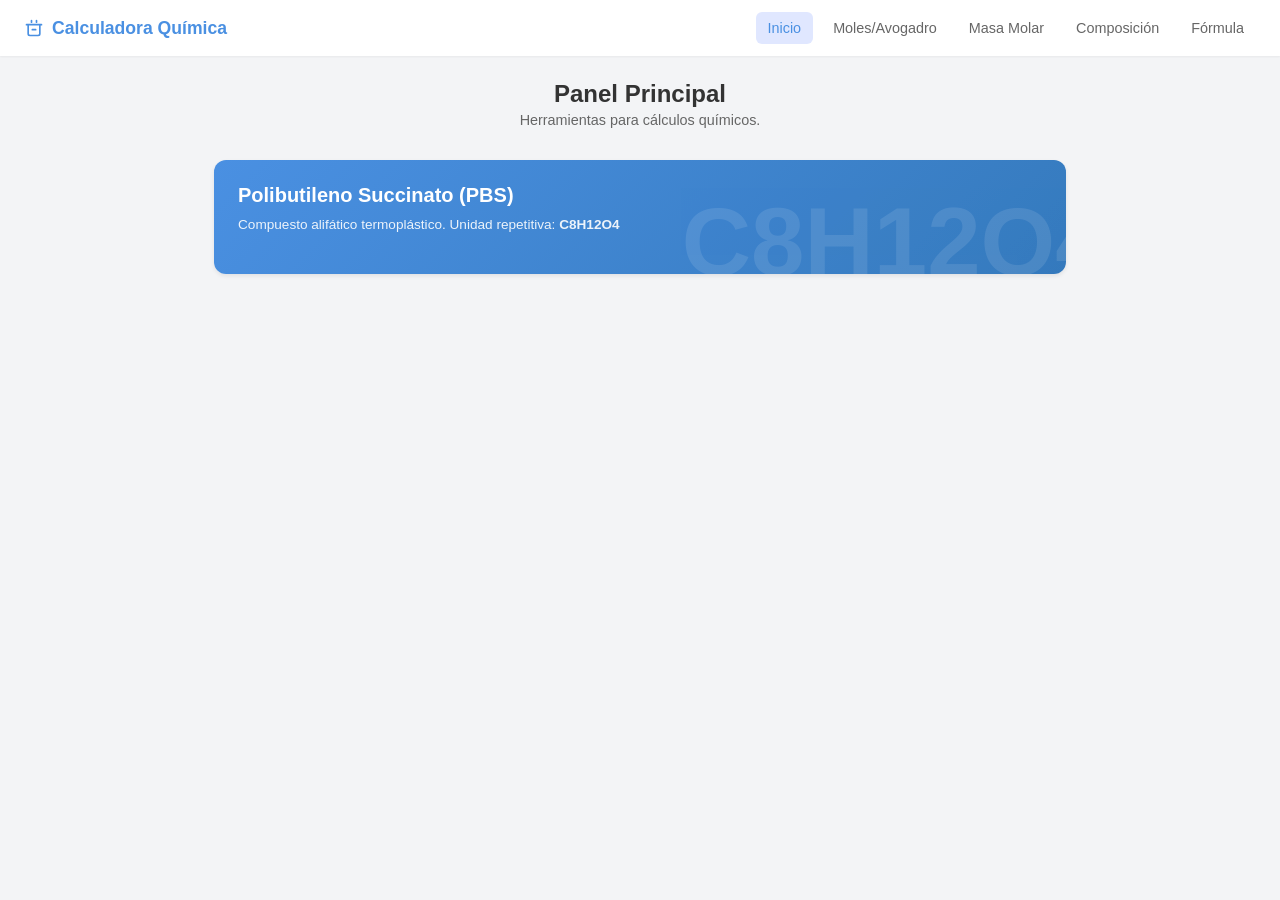
<file: index.html>
<!DOCTYPE html>
<html lang="es">
<head>
  <meta charset="UTF-8">
  <meta name="viewport" content="width=device-width, initial-scale=1.0">
  <title>Calculadora Química - PBS</title>
  <link rel="stylesheet" href="styles.css">
</head>
<body>

  <header>
    <div class="logo">
      <svg width="20" height="20" viewBox="0 0 24 24" fill="none" stroke="currentColor" stroke-width="2" stroke-linecap="round" stroke-linejoin="round"><path d="M9 3v2M15 3v2M3 8h18M5 8v11a2 2 0 0 0 2 2h10a2 2 0 0 0 2-2V8M10 14h4"/></svg>
      Calculadora Química
    </div>
    <nav class="main-nav" id="nav-menu">
      <button onclick="switchView('dashboard')" class="active" data-target="dashboard">Inicio</button>
      <button onclick="switchView('moles')" data-target="moles">Moles/Avogadro</button>
      <button onclick="switchView('masa')" data-target="masa">Masa Molar</button>
      <button onclick="switchView('composicion')" data-target="composicion">Composición</button>
      <button onclick="switchView('formula')" data-target="formula">Fórmula</button>
    </nav>
  </header>

  <main>
    <!-- View: Dashboard -->
    <section id="view-dashboard" class="view-section active">
      <div class="page-header">
        <h1>Panel Principal</h1>
        <p>Herramientas para cálculos químicos.</p>
      </div>
      <div class="pbs-card">
        <div class="pbs-info">
          <h2>Polibutileno Succinato (PBS)</h2>
          <p>Compuesto alifático termoplástico. Unidad repetitiva: <strong>C8H12O4</strong></p>
        </div>
      </div>
    </section>

    <!-- View: Moles -->
    <section id="view-moles" class="view-section">
      <div class="page-header">
        <h1>Moles y Avogadro</h1>
        <p>Convierte masa a moles y partículas.</p>
      </div>
      <div class="calculator-interface">
        <div class="form-group">
          <label>Masa (g):</label>
          <input type="number" id="mass-input" placeholder="Ej: 50.5" step="0.01" min="0">
        </div>
        <div style="text-align: center; font-size: 0.85rem; color: var(--text-light); margin-bottom: -0.5rem; margin-top: 0.5rem;">Ejemplos rápidos (solamente ejemplos):</div>
        <div class="action-buttons">
          <button class="action-btn" onclick="setFormula('C8H12O4')">PBS</button>
          <button class="action-btn" onclick="setFormula('H2O')">Agua</button>
        </div>
        <div class="periodic-table-keyboard keyboard-target"></div>
        <div class="input-area">
          <div class="input-wrapper">
            <input type="text" id="formula-input-moles" class="formula-input" placeholder="Fórmula">
            <button class="icon-btn" onclick="executeMoles()" style="color: var(--primary);">Calcular</button>
            <button class="icon-btn" onclick="clearView('moles')" style="color: #ea4335;">Limpiar</button>
          </div>
        </div>
        <div class="results-area" id="results-moles-section">
          <div class="result-card"><h3>Moles</h3><div class="value" id="result-moles">-</div></div>
          <div class="result-card"><h3>Moléculas</h3><div class="value" id="result-molecules">-</div></div>
          <div class="result-card"><h3>Átomos</h3><div class="value" id="result-atoms">-</div></div>
        </div>
      </div>
    </section>

    <!-- View: Masa Molar -->
    <section id="view-masa" class="view-section">
      <div class="page-header">
        <h1>Masa Molar</h1>
      </div>
      <div class="calculator-interface">
        <div style="text-align: center; font-size: 0.85rem; color: var(--text-light); margin-bottom: -0.5rem; margin-top: 0.5rem;">Ejemplos rápidos (solamente ejemplos):</div>
        <div class="action-buttons">
          <button class="action-btn" onclick="setFormula('C8H12O4')">PBS</button>
          <button class="action-btn" onclick="setFormula('C4H6O4')">Ac. Succínico</button>
          <button class="action-btn" onclick="setFormula('C4H10O2')">Butanodiol</button>
        </div>
        <div class="periodic-table-keyboard keyboard-target"></div>
        <div class="input-area">
          <div class="input-wrapper">
            <input type="text" id="formula-input-masa" class="formula-input" placeholder="Fórmula">
            <button class="icon-btn" onclick="executeMasaMolar()" style="color: var(--primary);">Calcular</button>
            <button class="icon-btn" onclick="clearView('masa')" style="color: #ea4335;">Limpiar</button>
          </div>
        </div>
        <div class="results-area" id="results-masa-section">
          <div class="result-card"><h3>Masa Molar</h3><div class="value" id="result-masa-val">-</div></div>
        </div>
      </div>
    </section>

    <!-- View: Composicion -->
    <section id="view-composicion" class="view-section">
      <div class="page-header">
        <h1>Composición Porcentual</h1>
      </div>
      <div class="calculator-interface">
        <div style="text-align: center; font-size: 0.85rem; color: var(--text-light); margin-bottom: -0.5rem; margin-top: 0.5rem;">Ejemplos rápidos (solamente ejemplos):</div>
        <div class="action-buttons">
          <button class="action-btn" onclick="setFormula('C8H12O4')">PBS</button>
        </div>
        <div class="periodic-table-keyboard keyboard-target"></div>
        <div class="input-area">
          <div class="input-wrapper">
            <input type="text" id="formula-input-composicion" class="formula-input" placeholder="Fórmula">
            <button class="icon-btn" onclick="executeComposicion()" style="color: var(--primary);">Calcular</button>
            <button class="icon-btn" onclick="clearView('composicion')" style="color: #ea4335;">Limpiar</button>
          </div>
        </div>
        <div class="results-area" id="results-comp-section">
          <div id="composition-results" style="display: flex; gap: 10px; flex-wrap: wrap;"></div>
        </div>
      </div>
    </section>

    <!-- View: Formula -->
    <section id="view-formula" class="view-section">
      <div class="page-header">
        <h1>Fórmula Empírica y Molecular</h1>
      </div>
      <div class="calculator-interface">
        <div style="text-align: center; font-size: 0.85rem; color: var(--text-light); margin-bottom: -0.5rem; margin-top: 0.5rem;">Ejemplos rápidos (solamente ejemplos):</div>
        <div class="action-buttons">
          <button class="action-btn" onclick="document.getElementById('pct-c').value=55.81; document.getElementById('pct-h').value=6.98; document.getElementById('pct-o').value=37.21; document.getElementById('target-mass').value=172.18;">Precargar PBS</button>
        </div>
        <div style="display: flex; gap: 10px;">
          <div class="form-group"><label>C %:</label><input type="number" id="pct-c"></div>
          <div class="form-group"><label>H %:</label><input type="number" id="pct-h"></div>
          <div class="form-group"><label>O %:</label><input type="number" id="pct-o"></div>
        </div>
        <div class="form-group">
          <label>Masa Molar Objetivo (Opcional):</label>
          <input type="number" id="target-mass">
        </div>
        <div style="display: flex; gap: 10px;">
          <button class="primary-btn" onclick="executeEmpiricalFormula()">Calcular</button>
          <button class="primary-btn" onclick="clearView('formula')" style="background: #ea4335;">Limpiar Todo</button>
        </div>
        <div class="results-area" id="results-formula-section">
          <div class="result-card"><h3>Empírica</h3><div class="value" id="result-empirical">-</div></div>
          <div class="result-card"><h3>Molecular</h3><div class="value" id="result-molecular">-</div></div>
        </div>
      </div>
    </section>
  </main>

  <script src="app.js"></script>
</body>
</html>
</file>
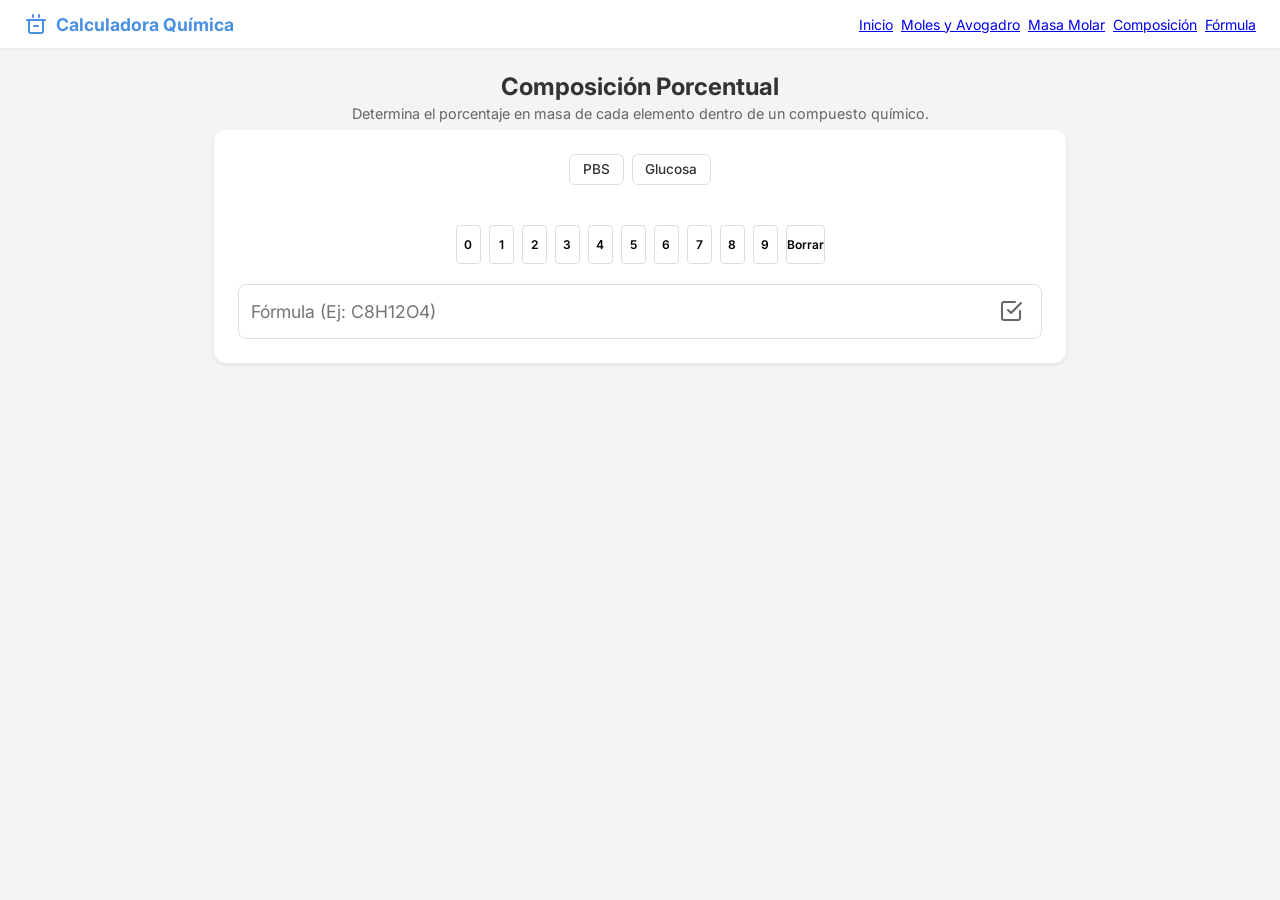
<file: composicion.html>
<!DOCTYPE html>
<html lang="es">
<head>
  <meta charset="UTF-8">
  <meta name="viewport" content="width=device-width, initial-scale=1.0">
  <title>Composición Porcentual - Calculadora Química</title>
  <link rel="stylesheet" href="styles.css">
  <link href="https://fonts.googleapis.com/css2?family=Inter:wght@400;500;600;700&display=swap" rel="stylesheet">
</head>
<body>

  <header>
    <a href="index.html" class="logo">
      <svg width="24" height="24" viewBox="0 0 24 24" fill="none" stroke="currentColor" stroke-width="2" stroke-linecap="round" stroke-linejoin="round"><path d="M9 3v2M15 3v2M3 8h18M5 8v11a2 2 0 0 0 2 2h10a2 2 0 0 0 2-2V8M10 14h4"/></svg>
      Calculadora Química
    </a>
    <nav class="main-nav">
      <a href="index.html">Inicio</a>
      <a href="moles.html">Moles y Avogadro</a>
      <a href="masa_molar.html">Masa Molar</a>
      <a href="composicion.html" class="active">Composición</a>
      <a href="formula.html">Fórmula</a>
    </nav>
  </header>

  <main>
    <div class="page-header">
      <h1>Composición Porcentual</h1>
      <p>Determina el porcentaje en masa de cada elemento dentro de un compuesto químico.</p>
    </div>

    <div class="calculator-interface">
      <!-- Action Switchers -->
      <div class="action-buttons">
          <button class="action-btn" onclick="setFormula('C8H12O4')">PBS</button>
          <button class="action-btn" onclick="setFormula('C6H12O6')">Glucosa</button>
      </div>

      <!-- Periodic Table Keyboard -->
      <div class="periodic-table-keyboard" id="periodic-table-keys"></div>
      
      <!-- Number Keys -->
      <div class="action-buttons" style="margin-top:-1rem;">
        <button class="element-btn num-btn">0</button>
        <button class="element-btn num-btn">1</button>
        <button class="element-btn num-btn">2</button>
        <button class="element-btn num-btn">3</button>
        <button class="element-btn num-btn">4</button>
        <button class="element-btn num-btn">5</button>
        <button class="element-btn num-btn">6</button>
        <button class="element-btn num-btn">7</button>
        <button class="element-btn num-btn">8</button>
        <button class="element-btn num-btn">9</button>
        <button class="element-btn" onclick="document.getElementById('formula-input').value=''">Borrar</button>
      </div>

      <!-- Input Area -->
      <div class="input-area">
        <div class="input-wrapper">
          <input type="text" id="formula-input" class="formula-input" placeholder="Fórmula (Ej: C8H12O4)">
          <div class="input-actions">
            <button class="icon-btn" onclick="executeComposicion()" title="Calcular Composición">
              <svg width="24" height="24" viewBox="0 0 24 24" fill="none" stroke="currentColor" stroke-width="2" stroke-linecap="round" stroke-linejoin="round"><polyline points="9 11 12 14 22 4"></polyline><path d="M21 12v7a2 2 0 0 1-2 2H5a2 2 0 0 1-2-2V5a2 2 0 0 1 2-2h11"></path></svg>
            </button>
          </div>
        </div>
      </div>
    </div>

    <div class="results-area" id="results-section">
       <h2>Composición Centesimal</h2>
       <div id="composition-results" style="display: grid; grid-template-columns: repeat(auto-fit, minmax(200px, 1fr)); gap: 1rem; margin-top: 1rem;">
           <!-- Results injected here -->
       </div>
    </div>

  </main>

  <script src="app.js"></script>
</body>
</html>
</file>
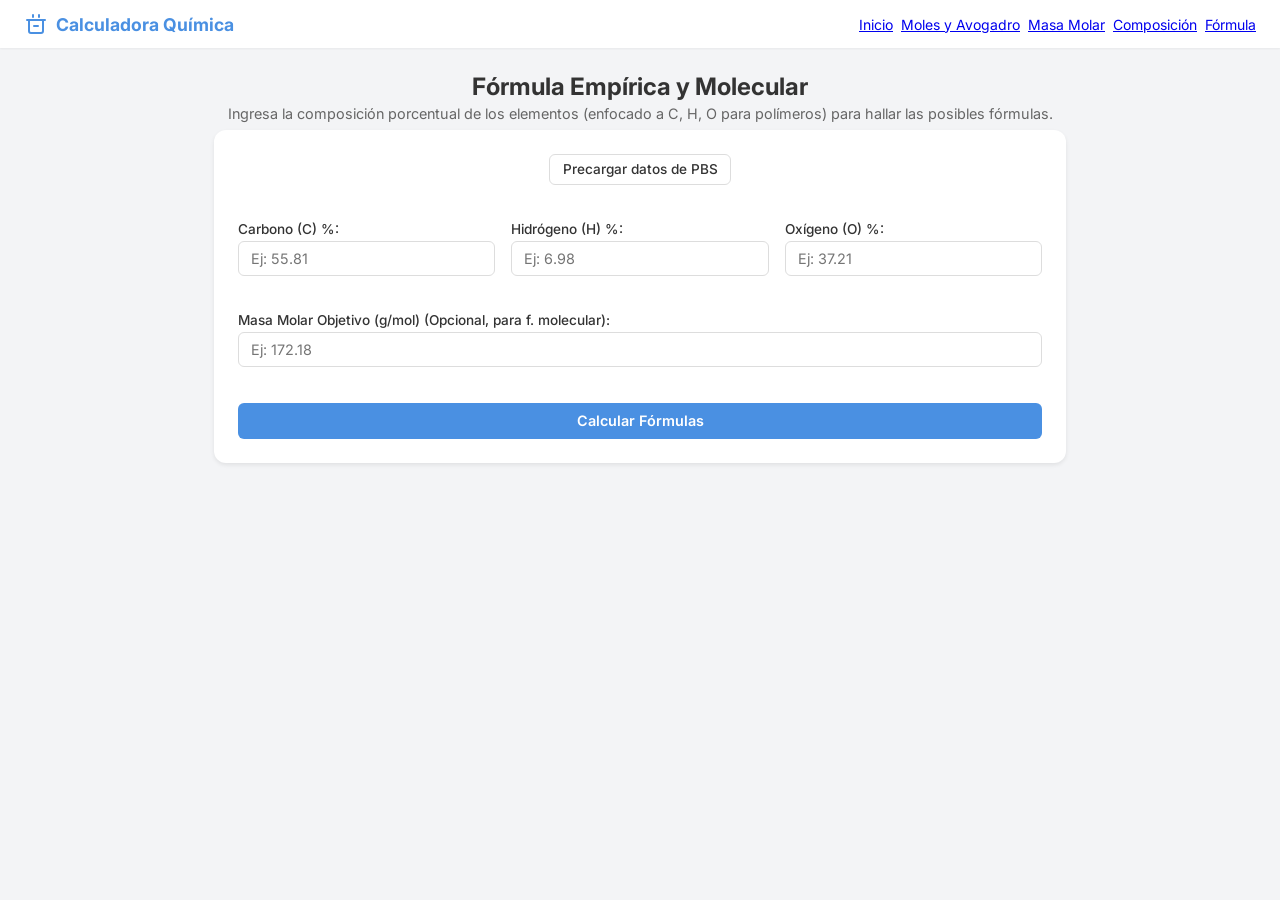
<file: formula.html>
<!DOCTYPE html>
<html lang="es">
<head>
  <meta charset="UTF-8">
  <meta name="viewport" content="width=device-width, initial-scale=1.0">
  <title>Fórmulas Químicas - Calculadora</title>
  <link rel="stylesheet" href="styles.css">
  <link href="https://fonts.googleapis.com/css2?family=Inter:wght@400;500;600;700&display=swap" rel="stylesheet">
</head>
<body>

  <header>
    <a href="index.html" class="logo">
      <svg width="24" height="24" viewBox="0 0 24 24" fill="none" stroke="currentColor" stroke-width="2" stroke-linecap="round" stroke-linejoin="round"><path d="M9 3v2M15 3v2M3 8h18M5 8v11a2 2 0 0 0 2 2h10a2 2 0 0 0 2-2V8M10 14h4"/></svg>
      Calculadora Química
    </a>
    <nav class="main-nav">
      <a href="index.html">Inicio</a>
      <a href="moles.html">Moles y Avogadro</a>
      <a href="masa_molar.html">Masa Molar</a>
      <a href="composicion.html">Composición</a>
      <a href="formula.html" class="active">Fórmula</a>
    </nav>
  </header>

  <main>
    <div class="page-header">
      <h1>Fórmula Empírica y Molecular</h1>
      <p>Ingresa la composición porcentual de los elementos (enfocado a C, H, O para polímeros) para hallar las posibles fórmulas.</p>
    </div>

    <div class="calculator-interface">
      
      <div class="action-buttons" style="margin-bottom: 1rem;">
          <button class="action-btn" onclick="document.getElementById('pct-c').value=55.81; document.getElementById('pct-h').value=6.98; document.getElementById('pct-o').value=37.21; document.getElementById('target-mass').value=172.18;">Precargar datos de PBS</button>
      </div>

      <div style="display: grid; grid-template-columns: repeat(auto-fit, minmax(150px, 1fr)); gap: 1rem;">
        <div class="form-group">
          <label>Carbono (C) %:</label>
          <input type="number" id="pct-c" placeholder="Ej: 55.81" step="0.01" min="0" max="100">
        </div>
        <div class="form-group">
          <label>Hidrógeno (H) %:</label>
          <input type="number" id="pct-h" placeholder="Ej: 6.98" step="0.01" min="0" max="100">
        </div>
        <div class="form-group">
          <label>Oxígeno (O) %:</label>
          <input type="number" id="pct-o" placeholder="Ej: 37.21" step="0.01" min="0" max="100">
        </div>
      </div>

      <div class="form-group">
        <label>Masa Molar Objetivo (g/mol) (Opcional, para f. molecular):</label>
        <input type="number" id="target-mass" placeholder="Ej: 172.18" step="0.01" min="0">
      </div>

      <button class="primary-btn" onclick="executeEmpiricalFormula()">Calcular Fórmulas</button>
    </div>

    <div class="results-area" id="results-section">
       <h2>Resultados</h2>
       <div style="display: grid; grid-template-columns: repeat(auto-fit, minmax(250px, 1fr)); gap: 1rem; margin-top: 1rem;">
           <div class="result-card">
             <h3>Fórmula Empírica</h3>
             <div class="value" id="result-empirical" style="color: var(--primary);">-</div>
           </div>
           <div class="result-card">
             <h3>Fórmula Molecular</h3>
             <div class="value" id="result-molecular" style="color: #357ABD;">-</div>
           </div>
       </div>
    </div>

  </main>

  <script src="app.js"></script>
</body>
</html>
</file>
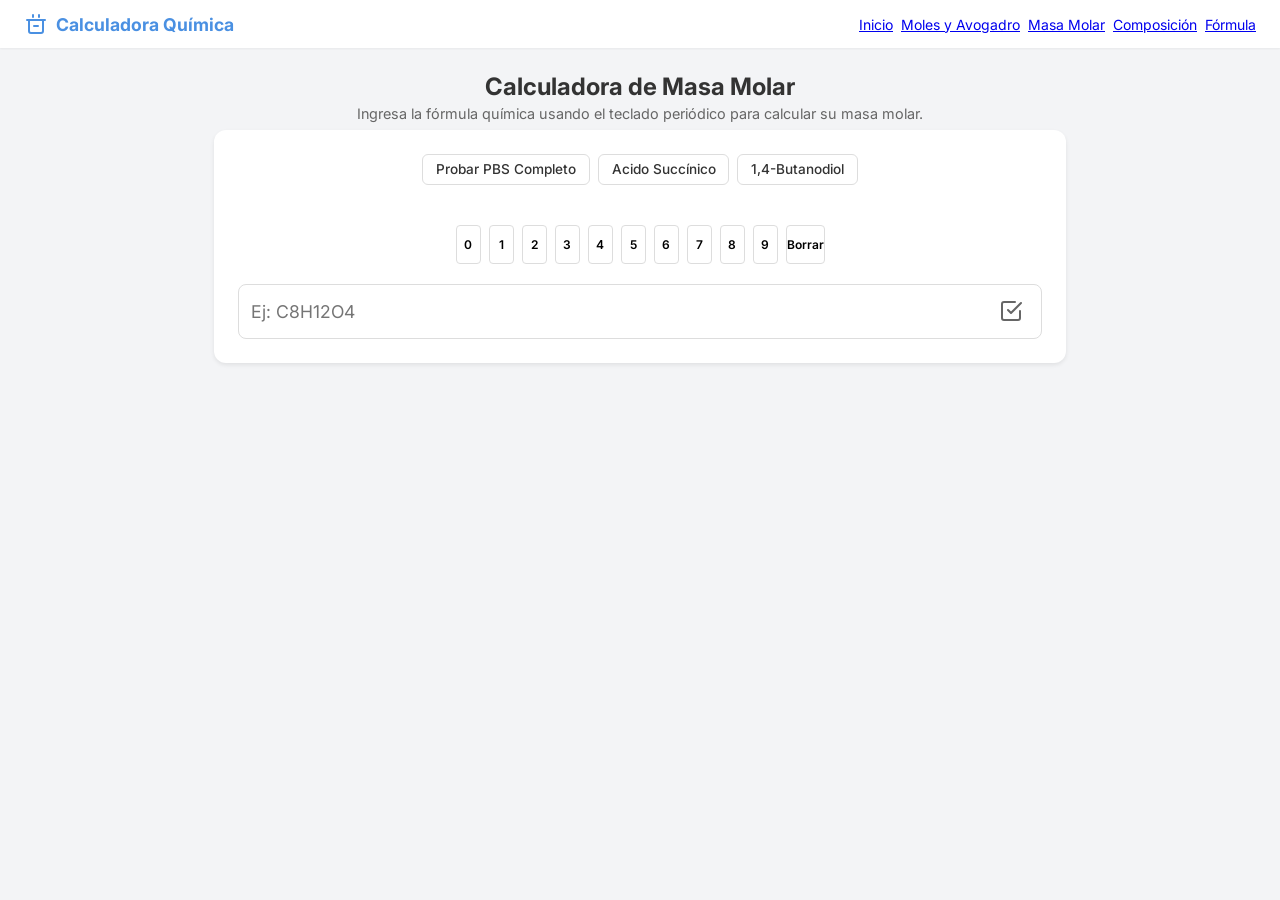
<file: masa_molar.html>
<!DOCTYPE html>
<html lang="es">
<head>
  <meta charset="UTF-8">
  <meta name="viewport" content="width=device-width, initial-scale=1.0">
  <title>Masa Molar - Calculadora Química</title>
  <link rel="stylesheet" href="styles.css">
  <link href="https://fonts.googleapis.com/css2?family=Inter:wght@400;500;600;700&display=swap" rel="stylesheet">
</head>
<body>

  <header>
    <a href="index.html" class="logo">
      <svg width="24" height="24" viewBox="0 0 24 24" fill="none" stroke="currentColor" stroke-width="2" stroke-linecap="round" stroke-linejoin="round"><path d="M9 3v2M15 3v2M3 8h18M5 8v11a2 2 0 0 0 2 2h10a2 2 0 0 0 2-2V8M10 14h4"/></svg>
      Calculadora Química
    </a>
    <nav class="main-nav">
      <a href="index.html">Inicio</a>
      <a href="moles.html">Moles y Avogadro</a>
      <a href="masa_molar.html" class="active">Masa Molar</a>
      <a href="composicion.html">Composición</a>
      <a href="formula.html">Fórmula</a>
    </nav>
  </header>

  <main>
    <div class="page-header">
      <h1>Calculadora de Masa Molar</h1>
      <p>Ingresa la fórmula química usando el teclado periódico para calcular su masa molar.</p>
    </div>

    <div class="calculator-interface">
      <!-- Action Switchers -->
      <div class="action-buttons">
          <button class="action-btn" onclick="setFormula('C8H12O4')">Probar PBS Completo</button>
          <button class="action-btn" onclick="setFormula('C4H6O4')">Acido Succínico</button>
          <button class="action-btn" onclick="setFormula('C4H10O2')">1,4-Butanodiol</button>
      </div>

      <!-- Periodic Table Keyboard -->
      <div class="periodic-table-keyboard" id="periodic-table-keys">
         <!-- Injected by app.js -->
      </div>
      
      <!-- Number Keys -->
      <div class="action-buttons" style="margin-top:-1rem;">
        <button class="element-btn num-btn">0</button>
        <button class="element-btn num-btn">1</button>
        <button class="element-btn num-btn">2</button>
        <button class="element-btn num-btn">3</button>
        <button class="element-btn num-btn">4</button>
        <button class="element-btn num-btn">5</button>
        <button class="element-btn num-btn">6</button>
        <button class="element-btn num-btn">7</button>
        <button class="element-btn num-btn">8</button>
        <button class="element-btn num-btn">9</button>
        <button class="element-btn" onclick="document.getElementById('formula-input').value=''">Borrar</button>
      </div>

      <!-- Input Area -->
      <div class="input-area">
        <div class="input-wrapper">
          <input type="text" id="formula-input" class="formula-input" placeholder="Ej: C8H12O4">
          <div class="input-actions">
            <!-- Simulated icons -->
            <button class="icon-btn" onclick="executeMasaMolar()" title="Calcular">
              <svg width="24" height="24" viewBox="0 0 24 24" fill="none" stroke="currentColor" stroke-width="2" stroke-linecap="round" stroke-linejoin="round"><polyline points="9 11 12 14 22 4"></polyline><path d="M21 12v7a2 2 0 0 1-2 2H5a2 2 0 0 1-2-2V5a2 2 0 0 1 2-2h11"></path></svg>
            </button>
          </div>
        </div>
      </div>
    </div>

    <div class="results-area" id="results-section">
       <h2>Resultados</h2>
       <div class="result-card" style="margin-top: 1rem;">
         <h3>Masa Molar Calculada</h3>
         <div class="value" id="result-masa">-</div>
       </div>
    </div>

  </main>

  <script src="app.js"></script>
</body>
</html>
</file>
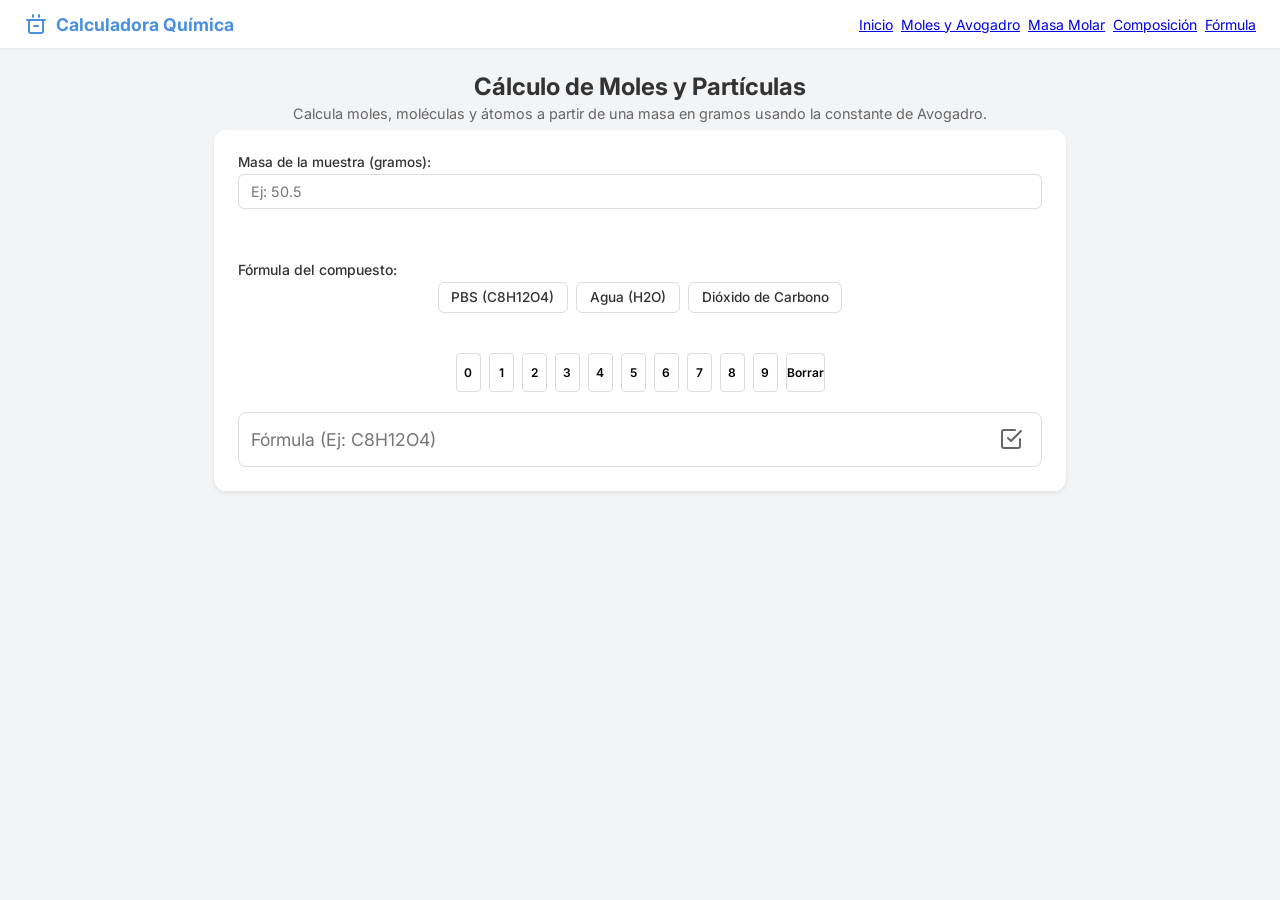
<file: moles.html>
<!DOCTYPE html>
<html lang="es">
<head>
  <meta charset="UTF-8">
  <meta name="viewport" content="width=device-width, initial-scale=1.0">
  <title>Moles y Avogadro - Calculadora Química</title>
  <link rel="stylesheet" href="styles.css">
  <link href="https://fonts.googleapis.com/css2?family=Inter:wght@400;500;600;700&display=swap" rel="stylesheet">
</head>
<body>

  <header>
    <a href="index.html" class="logo">
      <svg width="24" height="24" viewBox="0 0 24 24" fill="none" stroke="currentColor" stroke-width="2" stroke-linecap="round" stroke-linejoin="round"><path d="M9 3v2M15 3v2M3 8h18M5 8v11a2 2 0 0 0 2 2h10a2 2 0 0 0 2-2V8M10 14h4"/></svg>
      Calculadora Química
    </a>
    <nav class="main-nav">
      <a href="index.html">Inicio</a>
      <a href="moles.html" class="active">Moles y Avogadro</a>
      <a href="masa_molar.html">Masa Molar</a>
      <a href="composicion.html">Composición</a>
      <a href="formula.html">Fórmula</a>
    </nav>
  </header>

  <main>
    <div class="page-header">
      <h1>Cálculo de Moles y Partículas</h1>
      <p>Calcula moles, moléculas y átomos a partir de una masa en gramos usando la constante de Avogadro.</p>
    </div>

    <div class="calculator-interface">
      <!-- Input for Mass -->
      <div class="form-group">
        <label for="mass-input">Masa de la muestra (gramos):</label>
        <input type="number" id="mass-input" placeholder="Ej: 50.5" step="0.01" min="0">
      </div>

      <!-- Action Switchers -->
      <label style="font-weight: 500; margin-bottom: -1rem; margin-top: 1rem; display:block">Fórmula del compuesto:</label>
      <div class="action-buttons">
          <button class="action-btn" onclick="setFormula('C8H12O4')">PBS (C8H12O4)</button>
          <button class="action-btn" onclick="setFormula('H2O')">Agua (H2O)</button>
          <button class="action-btn" onclick="setFormula('CO2')">Dióxido de Carbono</button>
      </div>

      <!-- Periodic Table Keyboard -->
      <div class="periodic-table-keyboard" id="periodic-table-keys"></div>
      
      <!-- Number Keys -->
      <div class="action-buttons" style="margin-top:-1rem;">
        <button class="element-btn num-btn">0</button>
        <button class="element-btn num-btn">1</button>
        <button class="element-btn num-btn">2</button>
        <button class="element-btn num-btn">3</button>
        <button class="element-btn num-btn">4</button>
        <button class="element-btn num-btn">5</button>
        <button class="element-btn num-btn">6</button>
        <button class="element-btn num-btn">7</button>
        <button class="element-btn num-btn">8</button>
        <button class="element-btn num-btn">9</button>
        <button class="element-btn" onclick="document.getElementById('formula-input').value=''">Borrar</button>
      </div>

      <!-- Input Area -->
      <div class="input-area">
        <div class="input-wrapper">
          <input type="text" id="formula-input" class="formula-input" placeholder="Fórmula (Ej: C8H12O4)">
          <div class="input-actions">
            <!-- Simulated icons -->
            <button class="icon-btn" onclick="executeMoles()" title="Calcular">
              <svg width="24" height="24" viewBox="0 0 24 24" fill="none" stroke="currentColor" stroke-width="2" stroke-linecap="round" stroke-linejoin="round"><polyline points="9 11 12 14 22 4"></polyline><path d="M21 12v7a2 2 0 0 1-2 2H5a2 2 0 0 1-2-2V5a2 2 0 0 1 2-2h11"></path></svg>
            </button>
          </div>
        </div>
      </div>
    </div>

    <div class="results-area" id="results-section">
       <h2>Resultados del Análisis</h2>
       <div style="display: grid; grid-template-columns: repeat(auto-fit, minmax(250px, 1fr)); gap: 1rem; margin-top: 1rem;">
           <div class="result-card">
             <h3>Cantidad de Sustancia</h3>
             <div class="value" id="result-moles">-</div>
           </div>
           <div class="result-card">
             <h3>Total de Moléculas</h3>
             <div class="value" id="result-molecules">-</div>
           </div>
           <div class="result-card">
             <h3>Total de Átomos</h3>
             <div class="value" id="result-atoms">-</div>
           </div>
       </div>
    </div>

  </main>

  <script src="app.js"></script>
</body>
</html>
</file>
<file: styles.css>
:root {
  --primary: #4A90E2;
  --secondary: #F3F4F6;
  --text-dark: #333333;
  --text-light: #666666;
  --white: #FFFFFF;
  --border: #DDD;
  --hover-btn: #F9FAFB;
  --active-btn: #E0E7FF;
  --shadow: 0 2px 4px rgba(0, 0, 0, 0.08);
  --shadow-hover: 0 4px 8px rgba(0, 0, 0, 0.12);
}

* {
  margin: 0;
  padding: 0;
  box-sizing: border-box;
  font-family: 'Inter', 'Segoe UI', Tahoma, Geneva, Verdana, sans-serif;
}

body {
  background-color: var(--secondary);
  color: var(--text-dark);
  min-height: 100vh;
  display: flex;
  flex-direction: column;
  font-size: 14px; /* Reduced base font size */
}

/* Header & Navigation */
header {
  background-color: var(--white);
  padding: 0.75rem 1.5rem;
  box-shadow: 0 1px 2px 0 rgba(0, 0, 0, 0.05);
  display: flex;
  justify-content: space-between;
  align-items: center;
  position: sticky;
  top: 0;
  z-index: 100;
}

.logo {
  font-size: 1.1rem;
  font-weight: 700;
  color: var(--primary);
  text-decoration: none;
  display: flex;
  align-items: center;
  gap: 0.5rem;
}

nav.main-nav {
  display: flex;
  gap: 0.5rem;
}

nav.main-nav button {
  background: transparent;
  border: none;
  color: var(--text-light);
  font-weight: 500;
  font-size: 0.9rem;
  padding: 0.5rem 0.75rem;
  border-radius: 6px;
  cursor: pointer;
  transition: all 0.2s ease;
}

nav.main-nav button:hover {
  background-color: var(--hover-btn);
  color: var(--text-dark);
}

nav.main-nav button.active {
  background-color: var(--active-btn);
  color: var(--primary);
}

/* Main Container */
main {
  flex: 1;
  max-width: 900px; /* Reduced width for tighter structure */
  margin: 0 auto;
  padding: 1.5rem;
  width: 100%;
}

.view-section {
  display: none;
  animation: fadeIn 0.3s ease;
}
.view-section.active {
  display: flex;
  flex-direction: column;
  gap: 1.5rem;
}

@keyframes fadeIn {
  from { opacity: 0; transform: translateY(5px); }
  to { opacity: 1; transform: translateY(0); }
}

/* Page Headers */
.page-header {
  text-align: center;
  margin-bottom: 0.5rem;
}
.page-header h1 {
  font-size: 1.5rem;
  margin-bottom: 0.25rem;
}
.page-header p {
  color: var(--text-light);
  font-size: 0.9rem;
}

/* Calculator Container */
.calculator-interface {
  background: var(--white);
  border-radius: 12px;
  box-shadow: var(--shadow);
  padding: 1.5rem;
  display: flex;
  flex-direction: column;
  gap: 1.25rem;
}

/* Input Area */
.input-area {
  display: flex;
  flex-direction: column;
  gap: 0.75rem;
}

.input-wrapper {
  display: flex;
  align-items: center;
  border: 1px solid var(--border);
  border-radius: 8px;
  padding: 0.25rem 0.75rem;
  background: #fff;
  transition: border-color 0.2s ease;
}

.input-wrapper:focus-within {
  border-color: var(--primary);
  box-shadow: 0 0 0 2px rgba(74, 144, 226, 0.2);
}

.formula-input {
  flex: 1;
  border: none;
  outline: none;
  font-size: 1.1rem;
  padding: 0.75rem 0;
  background: transparent;
  color: var(--text-dark);
}

.icon-btn {
  background: transparent;
  border: none;
  cursor: pointer;
  padding: 0.4rem;
  border-radius: 6px;
  color: var(--text-light);
  transition: all 0.2s;
  display: flex;
  align-items: center;
}
.icon-btn:hover {
  background: var(--hover-btn);
  color: var(--primary);
}

/* Action Buttons */
.action-buttons {
  display: flex;
  gap: 0.5rem;
  flex-wrap: wrap;
  justify-content: center;
}

.action-btn {
  background: var(--white);
  border: 1px solid var(--border);
  border-radius: 6px;
  padding: 0.4rem 0.8rem;
  font-size: 0.85rem;
  font-weight: 500;
  color: var(--text-dark);
  cursor: pointer;
  transition: all 0.2s ease;
}

.action-btn:hover {
  border-color: var(--primary);
  background: var(--hover-btn);
}

/* Periodic Table Keyboard */
.periodic-table-keyboard {
  display: grid;
  grid-template-columns: repeat(18, 1fr);
  gap: 2px;
  padding: 0.5rem 0;
  width: 100%;
}

@media (max-width: 1024px) {
  .periodic-table-keyboard {
    grid-template-columns: repeat(12, 1fr);
  }
}

@media (max-width: 768px) {
  .periodic-table-keyboard {
    grid-template-columns: repeat(9, 1fr);
  }
}

@media (max-width: 480px) {
  .periodic-table-keyboard {
    grid-template-columns: repeat(6, 1fr);
    gap: 4px;
  }
  
  .element-btn {
    min-width: 40px;
    height: 40px;
    font-size: 0.9rem;
  }
}

.element-btn {
  aspect-ratio: 1;
  display: flex;
  align-items: center;
  justify-content: center;
  background: var(--white);
  border: 1px solid var(--border);
  border-radius: 4px;
  font-size: 0.75rem;
  font-weight: 600;
  cursor: pointer;
  transition: all 0.1s ease;
  min-width: 25px;
}
.element-btn:hover {
  background: var(--primary);
  color: var(--white);
  border-color: var(--primary);
  transform: scale(1.1);
  z-index: 10;
}
.empty-cell {
  background: transparent;
  border: none;
  pointer-events: none;
}

/* Results Area */
.results-area {
  background: var(--white);
  border-radius: 12px;
  padding: 1.5rem;
  box-shadow: var(--shadow);
  display: none;
}
.results-area.active {
  display: block;
}

.result-card {
  border-left: 3px solid var(--primary);
  padding: 0.75rem 1rem;
  background: var(--hover-btn);
  border-radius: 0 6px 6px 0;
  margin-bottom: 0.75rem;
}
.result-card h3 {
  font-size: 0.85rem;
  color: var(--text-light);
  margin-bottom: 0.25rem;
}
.result-card .value {
  font-size: 1.25rem;
  font-weight: 600;
  color: var(--text-dark);
}

/* Forms */
.form-group {
  margin-bottom: 1rem;
}
.form-group label {
  display: block;
  margin-bottom: 0.25rem;
  font-weight: 500;
  font-size: 0.85rem;
}
.form-group input {
  width: 100%;
  padding: 0.5rem 0.75rem;
  border: 1px solid var(--border);
  border-radius: 6px;
  font-size: 0.9rem;
}
.form-group input:focus {
  outline: none;
  border-color: var(--primary);
}

.primary-btn {
  background: var(--primary);
  color: white;
  border: none;
  padding: 0.6rem 1.2rem;
  font-size: 0.9rem;
  font-weight: 600;
  border-radius: 6px;
  cursor: pointer;
  width: 100%;
}
.primary-btn:hover {
  background: #357ABD;
}

/* PBS Highlight Card */
.pbs-card {
  background: linear-gradient(135deg, var(--primary) 0%, #357ABD 100%);
  color: white;
  border-radius: 12px;
  padding: 1.5rem;
  box-shadow: var(--shadow);
  position: relative;
  overflow: hidden;
}
.pbs-card::after {
  content: "C8H12O4";
  position: absolute;
  right: -5%;
  bottom: -20%;
  font-size: 6rem;
  opacity: 0.1;
  font-weight: 800;
  pointer-events: none;
}
.pbs-info h2 {
  font-size: 1.25rem;
  margin-bottom: 0.5rem;
}
.pbs-info p {
  opacity: 0.9;
  font-size: 0.85rem;
  line-height: 1.4;
  margin-bottom: 1rem;
}

/* --- Responsive Adjustments --- */
@media (max-width: 768px) {
  header {
    flex-direction: column;
    gap: 1rem;
    padding: 1rem;
  }

  nav.main-nav {
    flex-wrap: wrap;
    justify-content: center;
    width: 100%;
  }

  nav.main-nav button, nav.main-nav a {
    font-size: 0.8rem;
    padding: 0.4rem 0.6rem;
  }

  main {
    padding: 1rem;
  }

  .calculator-interface {
    padding: 1rem;
  }

  .results-area {
    padding: 1rem;
  }
}

@media (max-width: 480px) {
  .page-header h1 {
    font-size: 1.25rem;
  }

  .logo {
    font-size: 1rem;
  }

  .action-btn {
    width: 100%;
    margin-bottom: 0.25rem;
  }

  .input-wrapper {
    flex-direction: column;
    padding: 0.5rem;
    gap: 0.5rem;
  }

  .formula-input {
    width: 100%;
    text-align: center;
    border-bottom: 1px solid var(--border);
    margin-bottom: 0.5rem;
  }

  .icon-btn {
    width: 100%;
    justify-content: center;
  }
}
</file>
